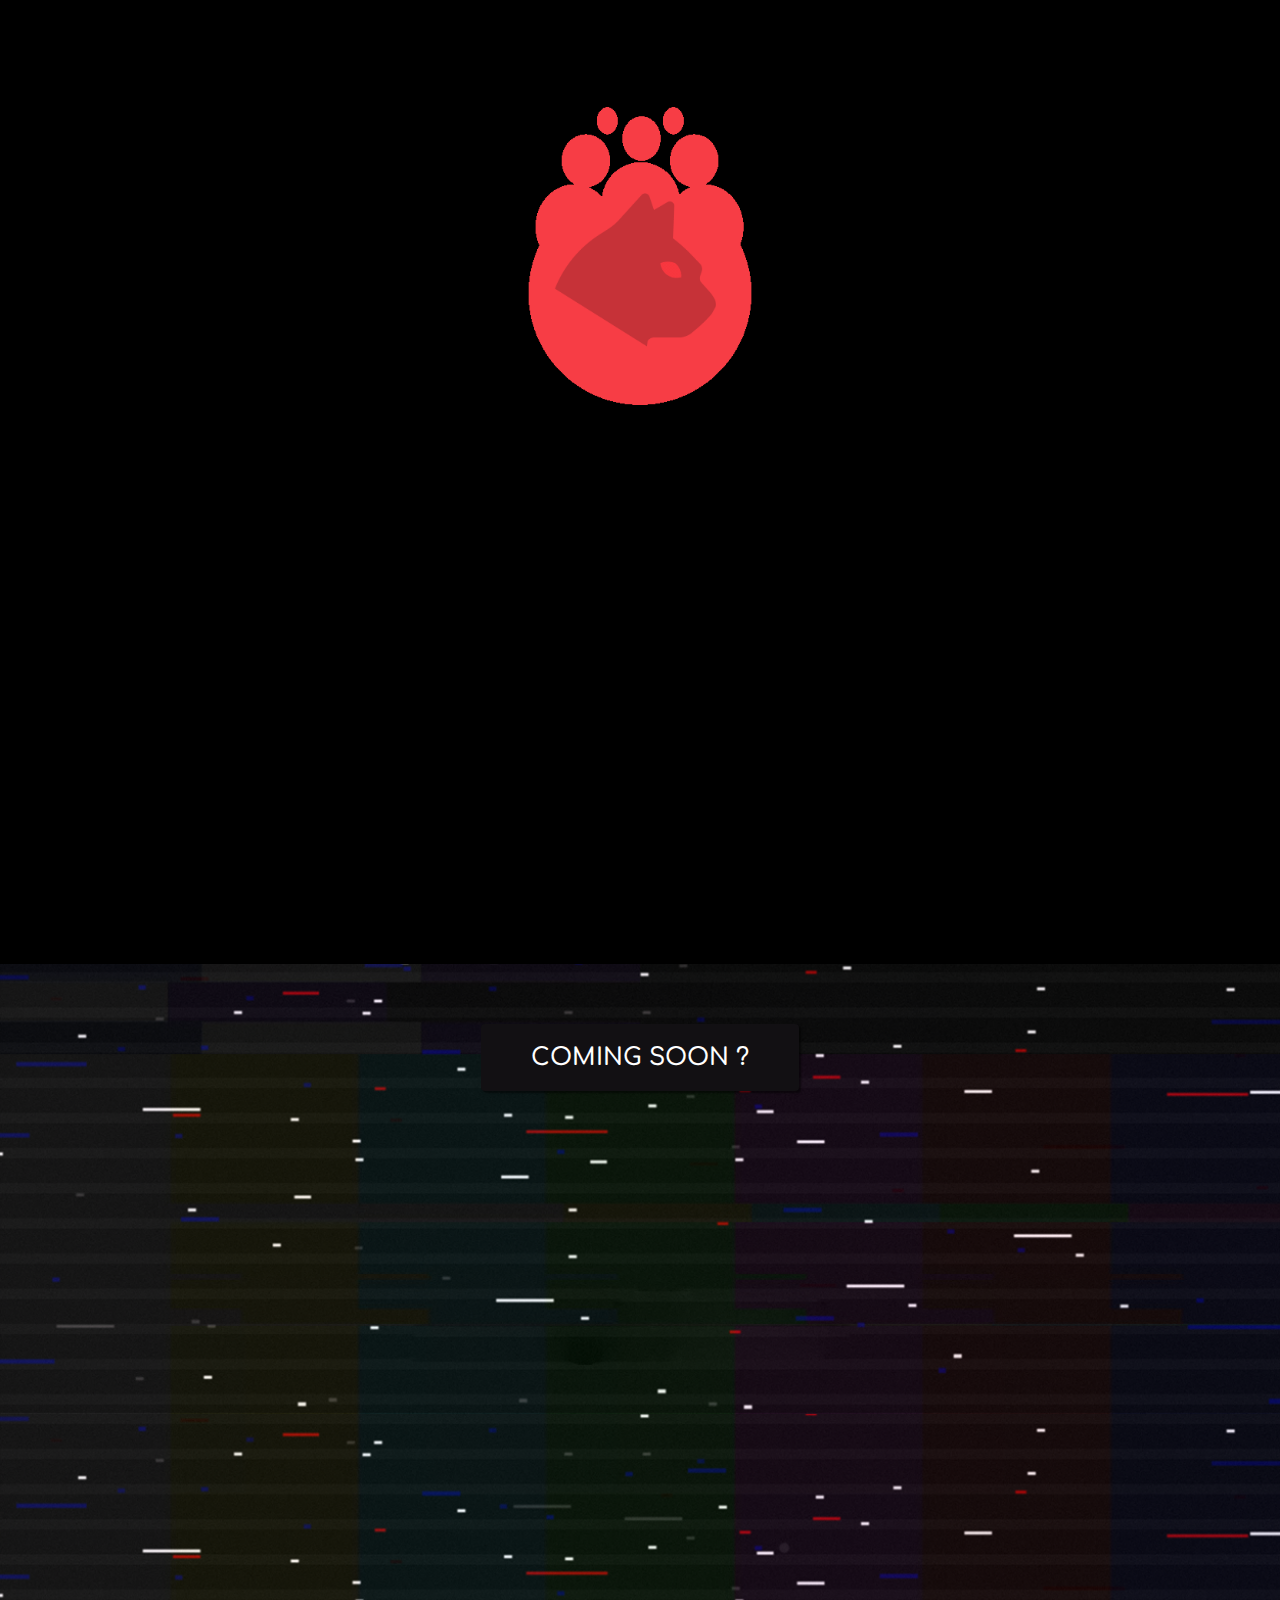
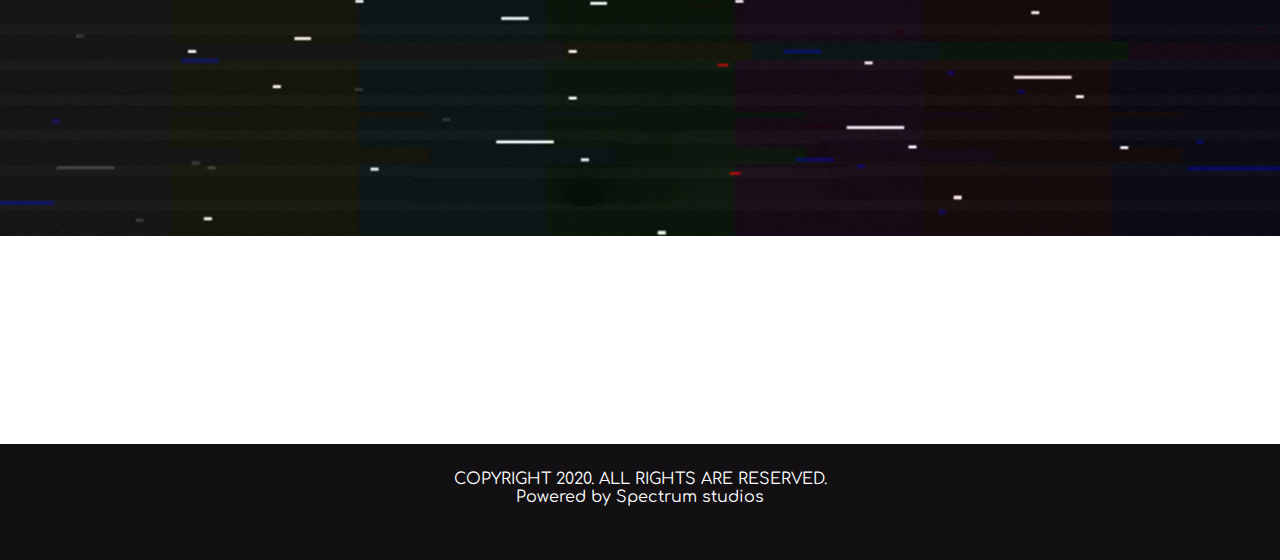
<file: index.html>
<html>
<head>
	<link rel="icon" href="logo.ico" type="image/x-icon">
	<link rel="stylesheet" href="style.css">
		<link href="https://fonts.googleapis.com/css?family=Comfortaa&display=swap" rel="stylesheet">
		<script src="preloader.js"></script>
		<link rel="stylesheet"  href="preloader.css">
	<title>Sosat studio</title>
	<script >
$(".ripple").on("click", function(event){
$(this).append("<span class='ripple-effect'>");
$(this).find(".ripple-effect").css({
   left:event.pageX-$(this).position().left,
    top:event.pageY-$(this).position().top
  }).animate({
    opacity: 0,
  }, 1500, function() {
   $(this).remove();
  });
});
	</script>
</head>
<body>
	<div id="page-preloader" class="preloader">
		<img src="logo.gif" class="pre">
	</div>
	<div id="header">
		<div class="menu">
			<a href="index.html"><p1>Main page</p1></a>
			<a href="contact.html"><p3>About us</p3></a>
		</div>	
		<img src="logo_a1.gif" class="logo">
	</div>
	<div id="header_mb">
		<div class="menu">
			<a href="index.html"><p1>Main page</p1></a>
			<a href="contact.html"><p3>About us</p3></a>
		</div>	
		<img src="logo_mb_a1.gif" class="logo">
	</div>	
	<div id="content">
		<br><br><br><br><br>
		<a href="contact.html" class="ripple btn">COMING SOON ?</a>
	</div>
	<div id="footer">
		<p1>COPYRIGHT 2020. ALL RIGHTS ARE RESERVED.</p1><br>
		<p1>Powered by Spectrum studios</p1>
	</div>
</body>
</html>
</file>
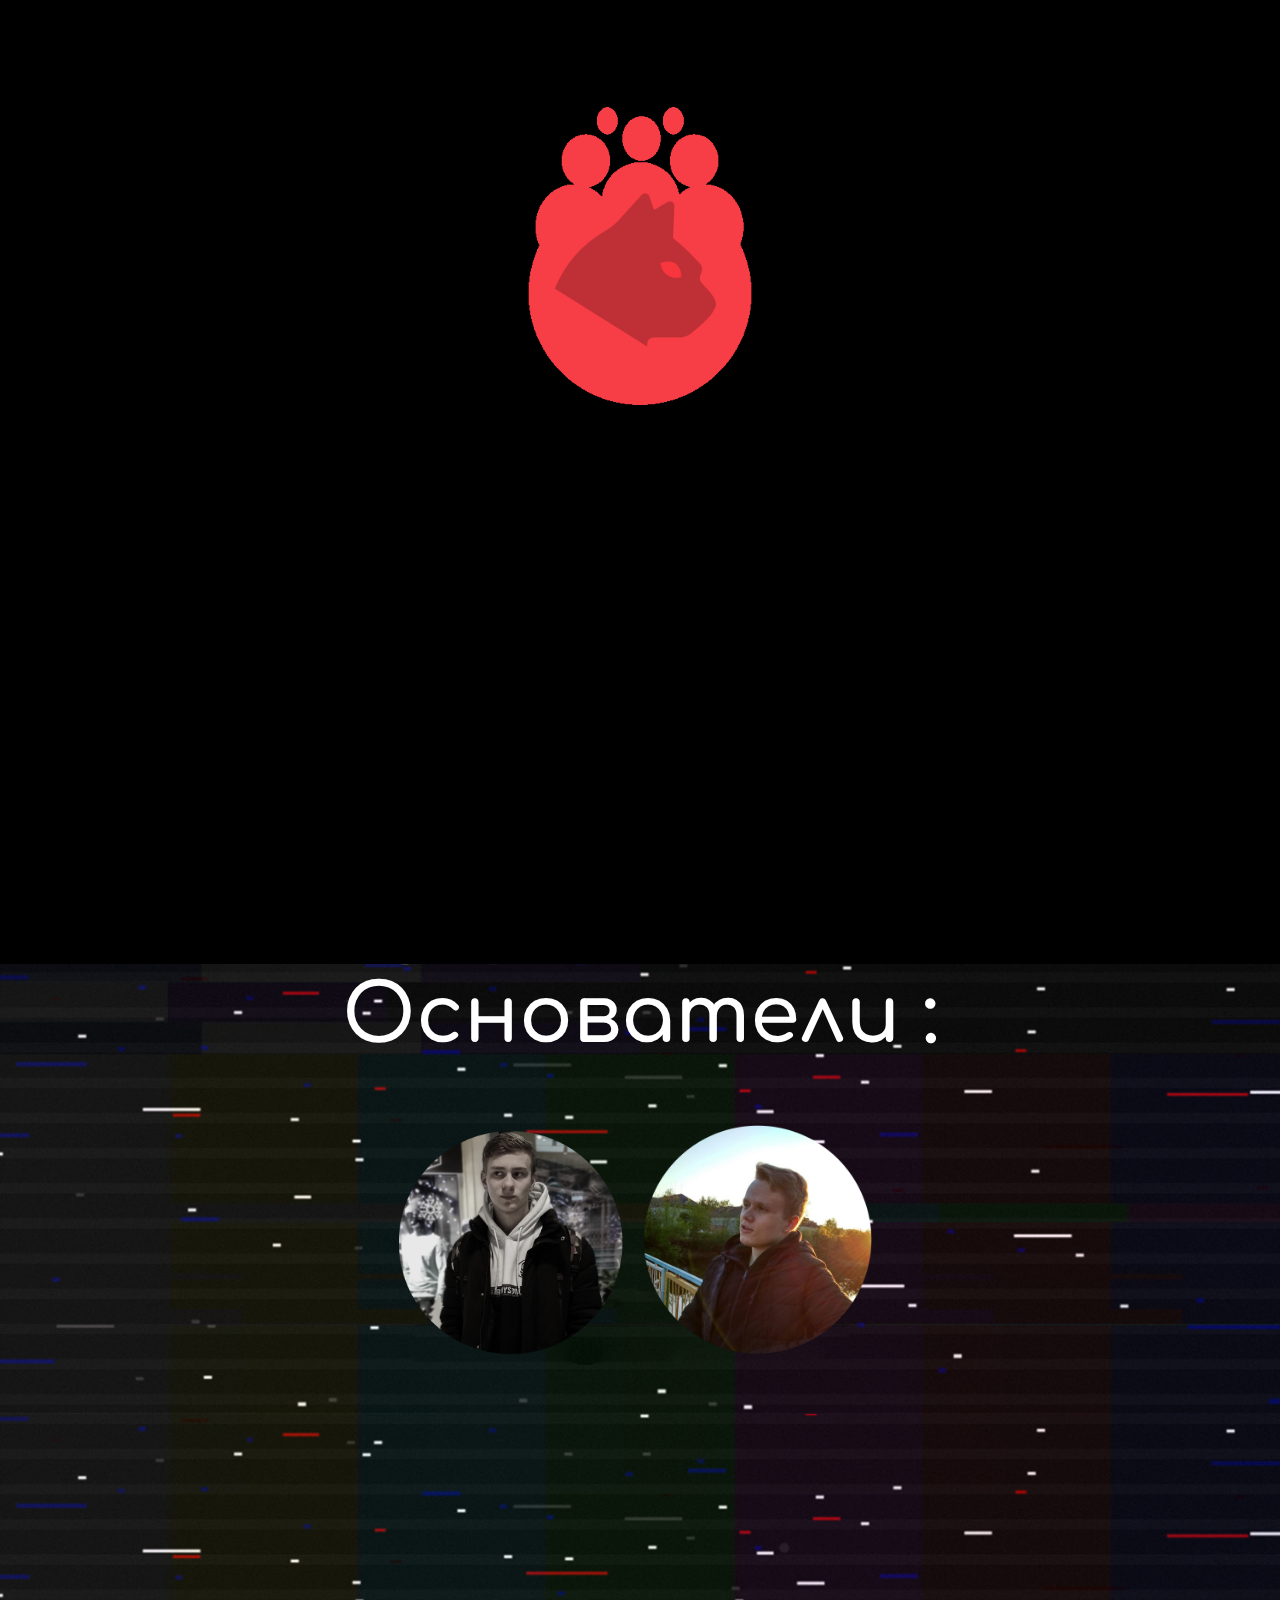
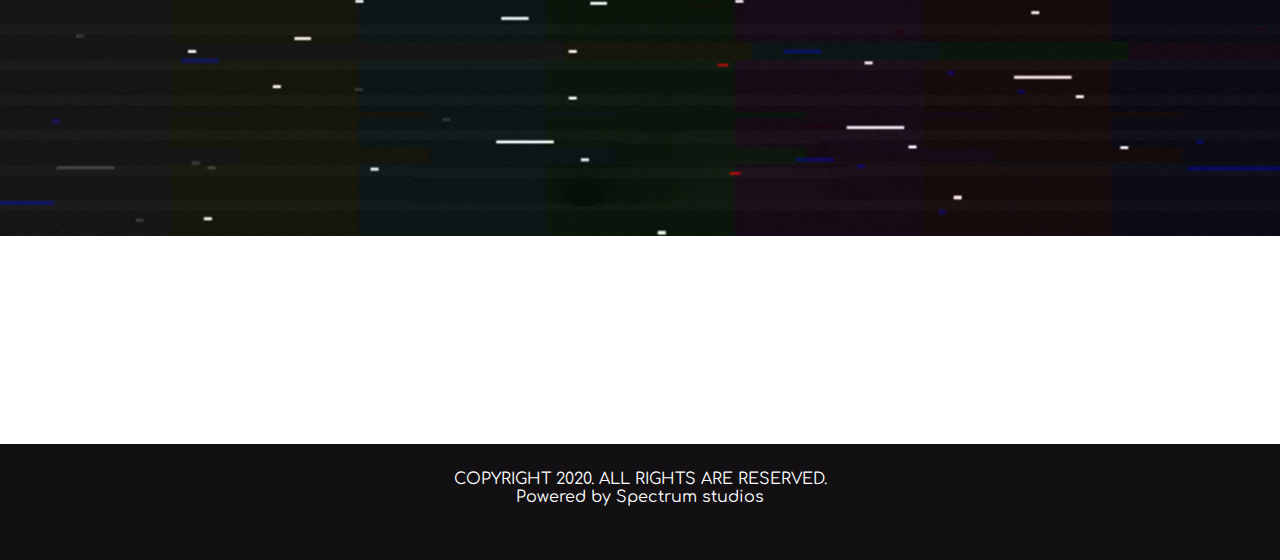
<file: contact.html>
<html>
<head>
	<link rel="icon" href="logo.ico" type="image/x-icon">
	<link rel="stylesheet" href="style.css">
		<link href="https://fonts.googleapis.com/css?family=Comfortaa&display=swap" rel="stylesheet">
		<script src="preloader.js"></script>
		<link rel="stylesheet"  href="preloader.css">
	<title>Sosat studio</title>
</head>
<body>
	<div id="page-preloader" class="preloader">
		<img src="logo.gif" class="pre">
	</div>
	<div id="header">
		<div class="menu">
			<a href="index.html"><p1>Main page</p1></a>
			<a href="contact.html"><p3>About us</p3></a>
		</div>	
		<img src="logo_a1.gif" class="logo">
	</div>
	<div id="header_mb">
		<div class="menu">
			<a href="index.html"><p1>Main page</p1></a>
			<a href="contact.html"><p3>About us</p3></a>
		</div>	
		<img src="logo_mb_a1.gif" class="logo">
	</div>	
	<div id="content">
		<div class="contact">
			<br><br><br><br><br><br><br><br><br>
			<br><br><br><br><br><br><br><br><br>
			<br><br><br><br><br><br><br><br><br>
			<p1>Основатели :</p1><br>
			<a href="https://www.instagram.com/diamon41k/"><img src="admin.png" class="inst"></a>
			<a href="https://www.instagram.com/andriy.poliukh/"><img src="k.png" class="inst"></a>
		</div>
	</div>
	<div id="footer">
		<p1>COPYRIGHT 2020. ALL RIGHTS ARE RESERVED.</p1><br>
		<p1>Powered by Spectrum studios</p1>
	</div>
</body>
</html>
</file>
<file: style.css>
body{
	margin: 0;
}
a{

	text-decoration: none;
}
#header{
	width: 100%;
	height: 70%;
	background-color: #121013;
	position: fixed;
	z-index: 1;
}
.menu{
	padding-left: 3%;
	padding-top: 1%;
	width: 100%;
	height: 15%;
	background-color: #121013;
	text-align: center;
}
.menu p1{
	padding: 0.5%;
	border-bottom:solid 3px  #FE2E2E;
	border-left:solid 3px  #FE2E2E;
	margin-right: 4%;
	color: white;
	font-size: 130%;
	font-family: 'Comfortaa';
	font-weight: 600;
}
.menu p3{
	padding: 0.5%;
	border-bottom:solid 3px  #FE2E2E;
	border-right: solid 3px  #FE2E2E;
	margin-right: 4%;
	color: white;
	font-size: 130%;
	font-family: 'Comfortaa';
	font-weight: 600;
}
.logo{
	width: 100%;
}
#header_mb{
	width: 100%;
	height: 100%;
	background-color: #121013;
	position: fixed;
	z-index: 1;
	display: none;
}
#content{
	background-image: url(back.png);
	background-size: 100%;
	padding-top: 7%;
	margin-top: 31%;
	width: 100%;
	height: 150%;
	background-color: #6E6E6E;
	position: absolute;
	z-index: 2;
	text-align: center;
}
.contact p1{
	font-weight: 600;
	font-family: 'Comfortaa';
	font-size: 500%;
	color: white;
}
.inst{
	width: 18%;
	margin-bottom: 5%;
	margin-top: 5%;
	margin-right: 1%;
}
.inst_1{
	width: 15%;
	margin-top: 5%;
	margin-right: 4%;
}
.btn{
  margin-top: 35%;
  font-size:150%; 
  font-family: 'Comfortaa';
  font-weight: 600;
  display:inline-block;
  padding:20px 50px;
  border-radius:4px;
  box-shadow:2px 2px 2px rgba(0,0,0,0.5);
  background-color: #121013;
  color:#fff;
  cursor:pointer;
  text-decoration:none;
  transition: 2s;
}
.btn:hover{
	background-color: #fff;
	color:#121013;
}
.ripple{
  position: relative;
  overflow:hidden;
}

.ripple-effect{
  display:inline-block;
  position: absolute;
  top: 0;
  left: 0;
  height:0;
  width:0;
  border:2px solid rgba(255,255,255,0.3);
  border-radius:5000px;
  animation:ripple 1s ease forwards;
  z-index:1;
}
#footer{
	color: white;
	padding-top: 2%;
	width: 100%;
	height: 10%;
	background-color:#121013; 
	font-family: 'Comfortaa';
	left: 0;
	bottom: -140%;
	z-index: 3;
	position: absolute;
	text-align: center;
}
#footer_foto{
	color: white;
	padding-top: 2%;
	width: 100%;
	height: 10%;
	background-color:#121013; 
	font-family: 'Comfortaa';
	left: 0;
	bottom: -290%;
	z-index: 3;
	position: absolute;
	text-align: center;
}
@keyframes ripple{
  0%{
    transform:scale(0);
  }
  100%{
    transform:scale(100);
  }
}

@media screen and (max-width:980px){
	#header{
		display: none;
	}
	#header_mb{
		display: block;
	}
	.menu p1{
		font-size: 300%;
		border-bottom:solid 6px  #FE2E2E;
		border-left:solid 6px  #FE2E2E;
	}
	.menu p3{
		font-size: 300%;
		border-bottom:solid 6px  #FE2E2E;
		border-right:solid 6px  #FE2E2E;
	}
	#content{
		height: 100%;
		margin-top: 60%;
	}
.inst{
	margin-bottom: 10%;
	width: 40%;
}
.inst_1{
	margin-top: 12%;
	width: 25%;
}
	.menu{
		height: 8%;
		padding-top: 3%;
	}
	#footer{
		height: 3%;
		bottom: -46%;
	}
	.btn{
		font-size: 250%;
		margin-top: 40%;
	}
}
@media screen and (orientation:landscape) and (max-device-width: 980px) {
   #header{
		display: block;
	}
	#header_mb{
		display: none;
	}
	.menu p1{
		font-size: 130%;
		border-bottom:solid 3px  #FE2E2E;
		border-left:solid 3px  #FE2E2E;
	}
	.menu p3{
		font-size: 130%;
		border-bottom:solid 3px  #FE2E2E;
		border-right:solid 3px  #FE2E2E;
	}
	#content{
		height:320%;
		margin-top: 31%;
	}
.inst{
	margin-bottom: 5%;
	width: 18%;
}
.inst_1{
	margin-top: 5%;
	width: 15%;
}
	.menu{
		height: 8%;
		padding-top: 2%;
		padding-bottom: 2%;
	}
	#footer{
		height: 10%;
		bottom: -315%;
	}
	.btn{
		font-size: 150%;
		margin-top: 35%;
	}
}
</file>
<file: preloader.css>
.preloader{
  position: fixed;
  left: 0;
  top: 0;
  width: 100%;
  height: 100%;
  background: black;
  z-index: 4;
  transition: 1s all;
  opacity: 1;
  visibility: visible;
  text-align: center;
  padding-top: 5%;
}
.pre{
  width: 30%;
}
.done{
  opacity: 0;
  visibility: hidden;
}

@media screen and (max-width:980px){
  .pre{
  position: absolute;
  left: 35%;
  top:35%;
}
}
</file>
